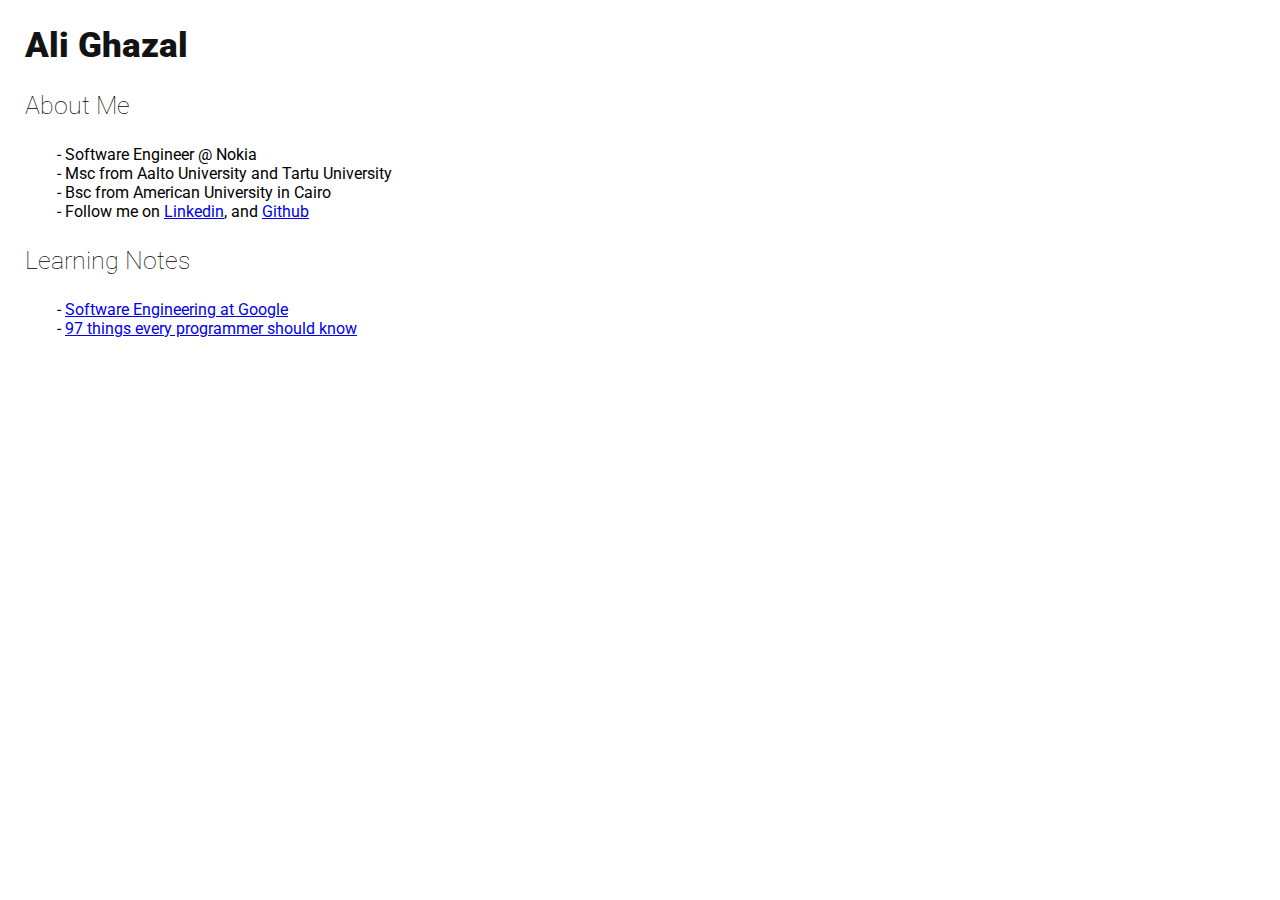
<file: index.html>
<html lang="en">
<head>
    <meta charset="UTF-8">
    <meta http-equiv="X-UA-Compatible" content="IE=edge">
    <meta name="viewport" content="width=device-width, initial-scale=1.0">
    <link rel="preconnect" href="https://fonts.gstatic.com">
    <link href="https://fonts.googleapis.com/css2?family=Roboto:wght@400;700&display=swap" rel="stylesheet">
    <link rel="stylesheet" href="./styles.css">
    
    <title>Ali Ghazal</title>
</head>
<body>
    <!-- title -->
    <h1 class="title"><a href="index"> Ali Ghazal</a></h1>

    <!-- about -->
    <div>
        <p class="section">About Me</p>
        <ul>
            <li> Software Engineer @ Nokia </li>
            <li> Msc from Aalto University and Tartu University </li>
            <li> Bsc from American University in Cairo </li>
            <li> Follow me on  <a href="https://www.linkedin.com/in/alighazal/"> Linkedin</a>,
                and <a href="https://github.com/alighazal/"> Github</a></li>
        </ul>
    </div>

    <div>
        <p class="section">Learning Notes</p>
        <ul>
            <li>  <a href="/learning/software_at_google.html"> Software Engineering at Google </a>  </li>
            <li>  <a href="/learning/things_every_programmer_should_know.html"> 97 things every programmer should know </a>  </li>
        </ul>
    </div>

</body>
</html>
</file>
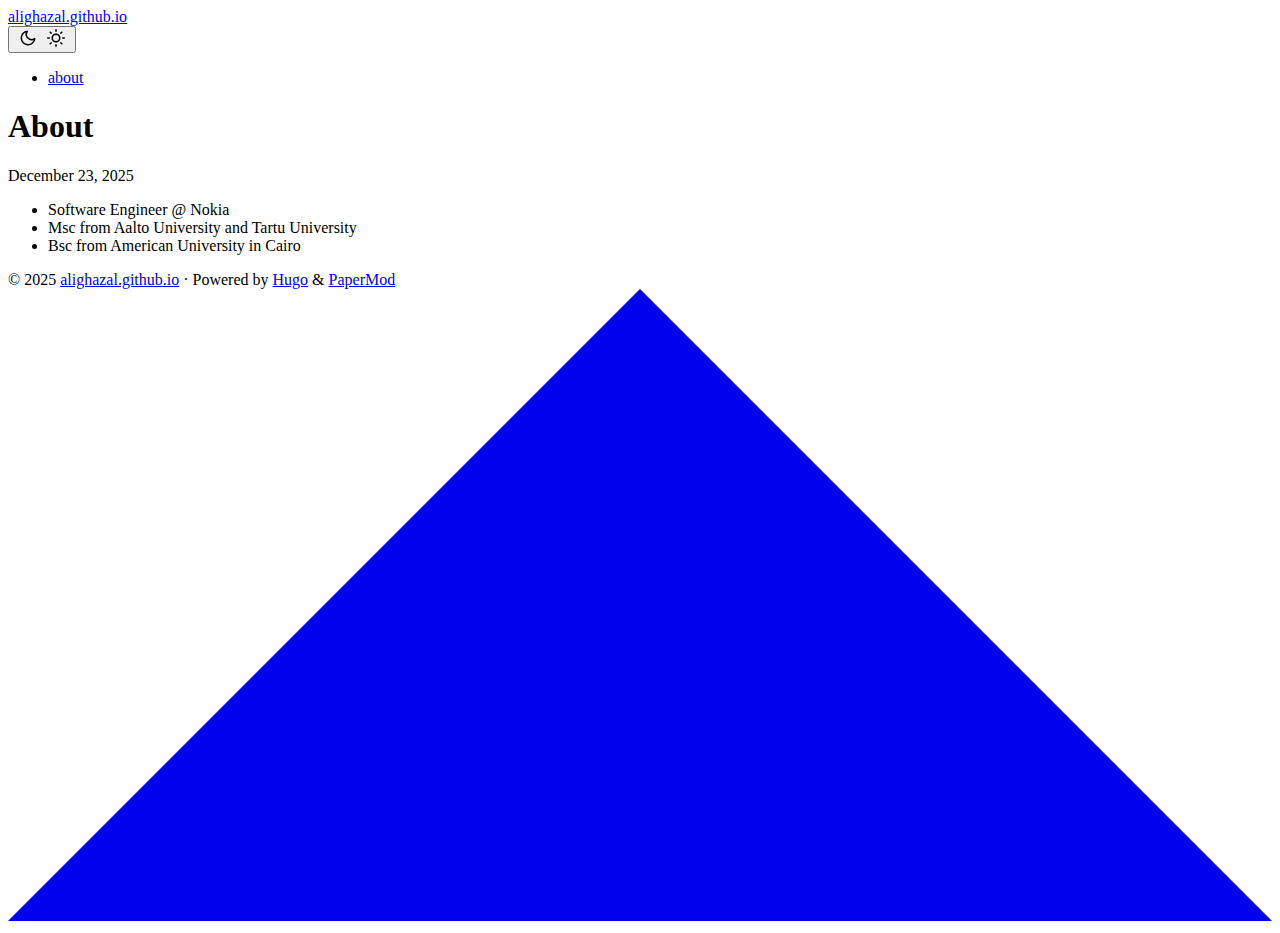
<file: about/index.html>
<!DOCTYPE html>
<html lang="en" dir="auto" data-theme="auto">

<head><meta charset="utf-8">
<meta http-equiv="X-UA-Compatible" content="IE=edge">
<meta name="viewport" content="width=device-width, initial-scale=1, shrink-to-fit=no">
<meta name="robots" content="index, follow">
<title>About | alighazal.github.io</title>
<meta name="keywords" content="">
<meta name="description" content="
Software Engineer @ Nokia
Msc from Aalto University and Tartu University
Bsc from American University in Cairo
">
<meta name="author" content="">
<link rel="canonical" href="https://alighazal.github.io/about/">
<link crossorigin="anonymous" href="/assets/css/stylesheet.fd5566c526ae48aadabd950798a2dc3568536401560eae5caac3765a42a9e7b5.css" integrity="sha256-/VVmxSauSKravZUHmKLcNWhTZAFWDq5cqsN2WkKp57U=" rel="preload stylesheet" as="style">
<link rel="icon" href="https://alighazal.github.io/favicon.ico">
<link rel="icon" type="image/png" sizes="16x16" href="https://alighazal.github.io/favicon-16x16.png">
<link rel="icon" type="image/png" sizes="32x32" href="https://alighazal.github.io/favicon-32x32.png">
<link rel="apple-touch-icon" href="https://alighazal.github.io/apple-touch-icon.png">
<link rel="mask-icon" href="https://alighazal.github.io/safari-pinned-tab.svg">
<meta name="theme-color" content="#2e2e33">
<meta name="msapplication-TileColor" content="#2e2e33">
<link rel="alternate" hreflang="en" href="https://alighazal.github.io/about/">
<noscript>
    <style>
        #theme-toggle,
        .top-link {
            display: none;
        }

    </style>
    <style>
        @media (prefers-color-scheme: dark) {
            :root {
                --theme: rgb(29, 30, 32);
                --entry: rgb(46, 46, 51);
                --primary: rgb(218, 218, 219);
                --secondary: rgb(155, 156, 157);
                --tertiary: rgb(65, 66, 68);
                --content: rgb(196, 196, 197);
                --code-block-bg: rgb(46, 46, 51);
                --code-bg: rgb(55, 56, 62);
                --border: rgb(51, 51, 51);
                color-scheme: dark;
            }

            .list {
                background: var(--theme);
            }

            .toc {
                background: var(--entry);
            }
        }

        @media (prefers-color-scheme: light) {
            .list::-webkit-scrollbar-thumb {
                border-color: var(--code-bg);
            }
        }

    </style>
</noscript>
<script>
    if (localStorage.getItem("pref-theme") === "dark") {
        document.querySelector("html").dataset.theme = 'dark';
    } else if (localStorage.getItem("pref-theme") === "light") {
       document.querySelector("html").dataset.theme = 'light';
    } else if (window.matchMedia('(prefers-color-scheme: dark)').matches) {
        document.querySelector("html").dataset.theme = 'dark';
    } else {
        document.querySelector("html").dataset.theme = 'light';
    }

</script><meta property="og:url" content="https://alighazal.github.io/about/">
  <meta property="og:site_name" content="alighazal.github.io">
  <meta property="og:title" content="About">
  <meta property="og:description" content=" Software Engineer @ Nokia Msc from Aalto University and Tartu University Bsc from American University in Cairo ">
  <meta property="og:locale" content="en-us">
  <meta property="og:type" content="article">
    <meta property="article:published_time" content="2025-12-23T16:43:11+02:00">
    <meta property="article:modified_time" content="2025-12-23T16:43:11+02:00">
<meta name="twitter:card" content="summary">
<meta name="twitter:title" content="About">
<meta name="twitter:description" content="
Software Engineer @ Nokia
Msc from Aalto University and Tartu University
Bsc from American University in Cairo
">


<script type="application/ld+json">
{
  "@context": "https://schema.org",
  "@type": "BreadcrumbList",
  "itemListElement": [
    {
      "@type": "ListItem",
      "position":  1 ,
      "name": "About",
      "item": "https://alighazal.github.io/about/"
    }
  ]
}
</script>
<script type="application/ld+json">
{
  "@context": "https://schema.org",
  "@type": "BlogPosting",
  "headline": "About",
  "name": "About",
  "description": " Software Engineer @ Nokia Msc from Aalto University and Tartu University Bsc from American University in Cairo ",
  "keywords": [
    
  ],
  "articleBody": " Software Engineer @ Nokia Msc from Aalto University and Tartu University Bsc from American University in Cairo ",
  "wordCount" : "17",
  "inLanguage": "en",
  "datePublished": "2025-12-23T16:43:11+02:00",
  "dateModified": "2025-12-23T16:43:11+02:00",
  "mainEntityOfPage": {
    "@type": "WebPage",
    "@id": "https://alighazal.github.io/about/"
  },
  "publisher": {
    "@type": "Organization",
    "name": "alighazal.github.io",
    "logo": {
      "@type": "ImageObject",
      "url": "https://alighazal.github.io/favicon.ico"
    }
  }
}
</script>
</head>
<body id="top">
    <header class="header">
    <nav class="nav">
        <div class="logo">
            <a href="https://alighazal.github.io/" accesskey="h" title="alighazal.github.io (Alt + H)">alighazal.github.io</a>
            <div class="logo-switches">
                <button id="theme-toggle" accesskey="t" title="(Alt + T)" aria-label="Toggle theme">
                    <svg id="moon" xmlns="http://www.w3.org/2000/svg" width="24" height="18" viewBox="0 0 24 24"
                        fill="none" stroke="currentColor" stroke-width="2" stroke-linecap="round"
                        stroke-linejoin="round">
                        <path d="M21 12.79A9 9 0 1 1 11.21 3 7 7 0 0 0 21 12.79z"></path>
                    </svg>
                    <svg id="sun" xmlns="http://www.w3.org/2000/svg" width="24" height="18" viewBox="0 0 24 24"
                        fill="none" stroke="currentColor" stroke-width="2" stroke-linecap="round"
                        stroke-linejoin="round">
                        <circle cx="12" cy="12" r="5"></circle>
                        <line x1="12" y1="1" x2="12" y2="3"></line>
                        <line x1="12" y1="21" x2="12" y2="23"></line>
                        <line x1="4.22" y1="4.22" x2="5.64" y2="5.64"></line>
                        <line x1="18.36" y1="18.36" x2="19.78" y2="19.78"></line>
                        <line x1="1" y1="12" x2="3" y2="12"></line>
                        <line x1="21" y1="12" x2="23" y2="12"></line>
                        <line x1="4.22" y1="19.78" x2="5.64" y2="18.36"></line>
                        <line x1="18.36" y1="5.64" x2="19.78" y2="4.22"></line>
                    </svg>
                </button>
            </div>
        </div>
        <ul id="menu">
            <li>
                <a href="https://alighazal.github.io/about/" title="about">
                    <span class="active">about</span>
                </a>
            </li>
        </ul>
    </nav>
</header>
<main class="main">

<article class="post-single">
  <header class="post-header">
    
    <h1 class="post-title entry-hint-parent">
      About
    </h1>
    <div class="post-meta"><span title='2025-12-23 16:43:11 +0200 EET'>December 23, 2025</span>

</div>
  </header> 
  <div class="post-content"><ul>
<li>Software Engineer @ Nokia</li>
<li>Msc from Aalto University and Tartu University</li>
<li>Bsc from American University in Cairo</li>
</ul>


  </div>

  <footer class="post-footer">
    <ul class="post-tags">
    </ul>
  </footer>
</article>
    </main>
    
<footer class="footer">
        <span>&copy; 2025 <a href="https://alighazal.github.io/">alighazal.github.io</a></span> · 

    <span>
        Powered by
        <a href="https://gohugo.io/" rel="noopener noreferrer" target="_blank">Hugo</a> &
        <a href="https://github.com/adityatelange/hugo-PaperMod/" rel="noopener" target="_blank">PaperMod</a>
    </span>
</footer>
<a href="#top" aria-label="go to top" title="Go to Top (Alt + G)" class="top-link" id="top-link" accesskey="g">
    <svg xmlns="http://www.w3.org/2000/svg" viewBox="0 0 12 6" fill="currentColor">
        <path d="M12 6H0l6-6z" />
    </svg>
</a>

<script>
    let menu = document.getElementById('menu');
    if (menu) {
        
        const scrollPosition = localStorage.getItem("menu-scroll-position");
        if (scrollPosition) {
            menu.scrollLeft = parseInt(scrollPosition, 10);
        }
        
        menu.onscroll = function () {
            localStorage.setItem("menu-scroll-position", menu.scrollLeft);
        }
    }

    document.querySelectorAll('a[href^="#"]').forEach(anchor => {
        anchor.addEventListener("click", function (e) {
            e.preventDefault();
            var id = this.getAttribute("href").substr(1);
            if (!window.matchMedia('(prefers-reduced-motion: reduce)').matches) {
                document.querySelector(`[id='${decodeURIComponent(id)}']`).scrollIntoView({
                    behavior: "smooth"
                });
            } else {
                document.querySelector(`[id='${decodeURIComponent(id)}']`).scrollIntoView();
            }
            if (id === "top") {
                history.replaceState(null, null, " ");
            } else {
                history.pushState(null, null, `#${id}`);
            }
        });
    });

</script>
<script>
    var mybutton = document.getElementById("top-link");
    window.onscroll = function () {
        if (document.body.scrollTop > 800 || document.documentElement.scrollTop > 800) {
            mybutton.style.visibility = "visible";
            mybutton.style.opacity = "1";
        } else {
            mybutton.style.visibility = "hidden";
            mybutton.style.opacity = "0";
        }
    };

</script>
<script>
    document.getElementById("theme-toggle").addEventListener("click", () => {
        const html = document.querySelector("html");
        if (html.dataset.theme === "dark") {
            html.dataset.theme = 'light';
            localStorage.setItem("pref-theme", 'light');
        } else {
            html.dataset.theme = 'dark';
            localStorage.setItem("pref-theme", 'dark');
        }
    })

</script>
</body>

</html>
</file>
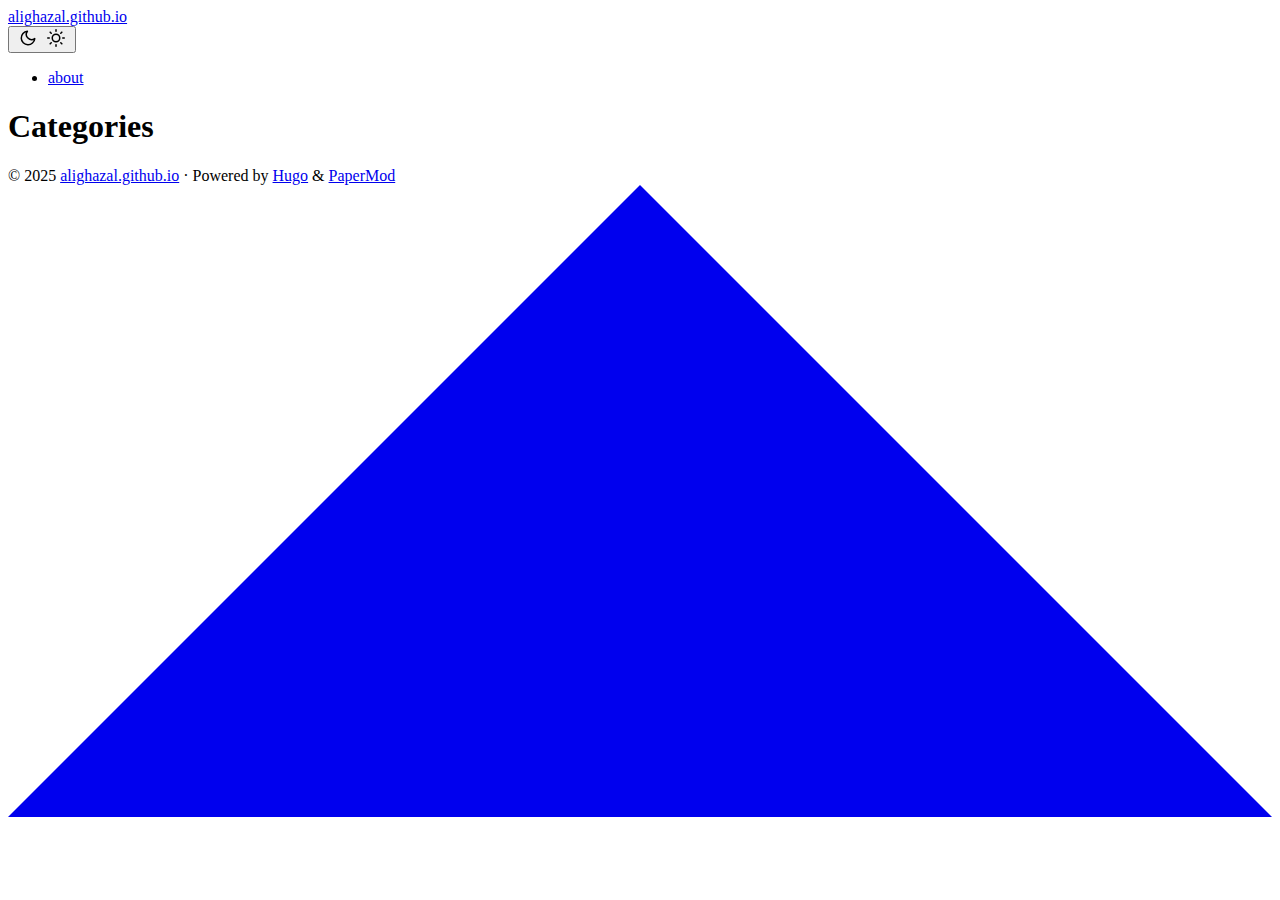
<file: categories/index.html>
<!DOCTYPE html>
<html lang="en" dir="auto" data-theme="auto">

<head><meta charset="utf-8">
<meta http-equiv="X-UA-Compatible" content="IE=edge">
<meta name="viewport" content="width=device-width, initial-scale=1, shrink-to-fit=no">
<meta name="robots" content="index, follow">
<title>Categories | alighazal.github.io</title>
<meta name="keywords" content="">
<meta name="description" content="">
<meta name="author" content="">
<link rel="canonical" href="https://alighazal.github.io/categories/">
<link crossorigin="anonymous" href="/assets/css/stylesheet.fd5566c526ae48aadabd950798a2dc3568536401560eae5caac3765a42a9e7b5.css" integrity="sha256-/VVmxSauSKravZUHmKLcNWhTZAFWDq5cqsN2WkKp57U=" rel="preload stylesheet" as="style">
<link rel="icon" href="https://alighazal.github.io/favicon.ico">
<link rel="icon" type="image/png" sizes="16x16" href="https://alighazal.github.io/favicon-16x16.png">
<link rel="icon" type="image/png" sizes="32x32" href="https://alighazal.github.io/favicon-32x32.png">
<link rel="apple-touch-icon" href="https://alighazal.github.io/apple-touch-icon.png">
<link rel="mask-icon" href="https://alighazal.github.io/safari-pinned-tab.svg">
<meta name="theme-color" content="#2e2e33">
<meta name="msapplication-TileColor" content="#2e2e33">
<link rel="alternate" type="application/rss+xml" href="https://alighazal.github.io/categories/index.xml" title="rss">
<link rel="alternate" hreflang="en" href="https://alighazal.github.io/categories/">
<noscript>
    <style>
        #theme-toggle,
        .top-link {
            display: none;
        }

    </style>
    <style>
        @media (prefers-color-scheme: dark) {
            :root {
                --theme: rgb(29, 30, 32);
                --entry: rgb(46, 46, 51);
                --primary: rgb(218, 218, 219);
                --secondary: rgb(155, 156, 157);
                --tertiary: rgb(65, 66, 68);
                --content: rgb(196, 196, 197);
                --code-block-bg: rgb(46, 46, 51);
                --code-bg: rgb(55, 56, 62);
                --border: rgb(51, 51, 51);
                color-scheme: dark;
            }

            .list {
                background: var(--theme);
            }

            .toc {
                background: var(--entry);
            }
        }

        @media (prefers-color-scheme: light) {
            .list::-webkit-scrollbar-thumb {
                border-color: var(--code-bg);
            }
        }

    </style>
</noscript>
<script>
    if (localStorage.getItem("pref-theme") === "dark") {
        document.querySelector("html").dataset.theme = 'dark';
    } else if (localStorage.getItem("pref-theme") === "light") {
       document.querySelector("html").dataset.theme = 'light';
    } else if (window.matchMedia('(prefers-color-scheme: dark)').matches) {
        document.querySelector("html").dataset.theme = 'dark';
    } else {
        document.querySelector("html").dataset.theme = 'light';
    }

</script><meta property="og:url" content="https://alighazal.github.io/categories/">
  <meta property="og:site_name" content="alighazal.github.io">
  <meta property="og:title" content="Categories">
  <meta property="og:locale" content="en-us">
  <meta property="og:type" content="website">
<meta name="twitter:card" content="summary">
<meta name="twitter:title" content="Categories">
<meta name="twitter:description" content="">

</head>
<body class="list" id="top">
    <header class="header">
    <nav class="nav">
        <div class="logo">
            <a href="https://alighazal.github.io/" accesskey="h" title="alighazal.github.io (Alt + H)">alighazal.github.io</a>
            <div class="logo-switches">
                <button id="theme-toggle" accesskey="t" title="(Alt + T)" aria-label="Toggle theme">
                    <svg id="moon" xmlns="http://www.w3.org/2000/svg" width="24" height="18" viewBox="0 0 24 24"
                        fill="none" stroke="currentColor" stroke-width="2" stroke-linecap="round"
                        stroke-linejoin="round">
                        <path d="M21 12.79A9 9 0 1 1 11.21 3 7 7 0 0 0 21 12.79z"></path>
                    </svg>
                    <svg id="sun" xmlns="http://www.w3.org/2000/svg" width="24" height="18" viewBox="0 0 24 24"
                        fill="none" stroke="currentColor" stroke-width="2" stroke-linecap="round"
                        stroke-linejoin="round">
                        <circle cx="12" cy="12" r="5"></circle>
                        <line x1="12" y1="1" x2="12" y2="3"></line>
                        <line x1="12" y1="21" x2="12" y2="23"></line>
                        <line x1="4.22" y1="4.22" x2="5.64" y2="5.64"></line>
                        <line x1="18.36" y1="18.36" x2="19.78" y2="19.78"></line>
                        <line x1="1" y1="12" x2="3" y2="12"></line>
                        <line x1="21" y1="12" x2="23" y2="12"></line>
                        <line x1="4.22" y1="19.78" x2="5.64" y2="18.36"></line>
                        <line x1="18.36" y1="5.64" x2="19.78" y2="4.22"></line>
                    </svg>
                </button>
            </div>
        </div>
        <ul id="menu">
            <li>
                <a href="https://alighazal.github.io/about/" title="about">
                    <span>about</span>
                </a>
            </li>
        </ul>
    </nav>
</header>
<main class="main">
<header class="page-header">
    <h1>Categories</h1>
</header>

<ul class="terms-tags">
</ul>
    </main>
    
<footer class="footer">
        <span>&copy; 2025 <a href="https://alighazal.github.io/">alighazal.github.io</a></span> · 

    <span>
        Powered by
        <a href="https://gohugo.io/" rel="noopener noreferrer" target="_blank">Hugo</a> &
        <a href="https://github.com/adityatelange/hugo-PaperMod/" rel="noopener" target="_blank">PaperMod</a>
    </span>
</footer>
<a href="#top" aria-label="go to top" title="Go to Top (Alt + G)" class="top-link" id="top-link" accesskey="g">
    <svg xmlns="http://www.w3.org/2000/svg" viewBox="0 0 12 6" fill="currentColor">
        <path d="M12 6H0l6-6z" />
    </svg>
</a>

<script>
    let menu = document.getElementById('menu');
    if (menu) {
        
        const scrollPosition = localStorage.getItem("menu-scroll-position");
        if (scrollPosition) {
            menu.scrollLeft = parseInt(scrollPosition, 10);
        }
        
        menu.onscroll = function () {
            localStorage.setItem("menu-scroll-position", menu.scrollLeft);
        }
    }

    document.querySelectorAll('a[href^="#"]').forEach(anchor => {
        anchor.addEventListener("click", function (e) {
            e.preventDefault();
            var id = this.getAttribute("href").substr(1);
            if (!window.matchMedia('(prefers-reduced-motion: reduce)').matches) {
                document.querySelector(`[id='${decodeURIComponent(id)}']`).scrollIntoView({
                    behavior: "smooth"
                });
            } else {
                document.querySelector(`[id='${decodeURIComponent(id)}']`).scrollIntoView();
            }
            if (id === "top") {
                history.replaceState(null, null, " ");
            } else {
                history.pushState(null, null, `#${id}`);
            }
        });
    });

</script>
<script>
    var mybutton = document.getElementById("top-link");
    window.onscroll = function () {
        if (document.body.scrollTop > 800 || document.documentElement.scrollTop > 800) {
            mybutton.style.visibility = "visible";
            mybutton.style.opacity = "1";
        } else {
            mybutton.style.visibility = "hidden";
            mybutton.style.opacity = "0";
        }
    };

</script>
<script>
    document.getElementById("theme-toggle").addEventListener("click", () => {
        const html = document.querySelector("html");
        if (html.dataset.theme === "dark") {
            html.dataset.theme = 'light';
            localStorage.setItem("pref-theme", 'light');
        } else {
            html.dataset.theme = 'dark';
            localStorage.setItem("pref-theme", 'dark');
        }
    })

</script>
</body>

</html>
</file>
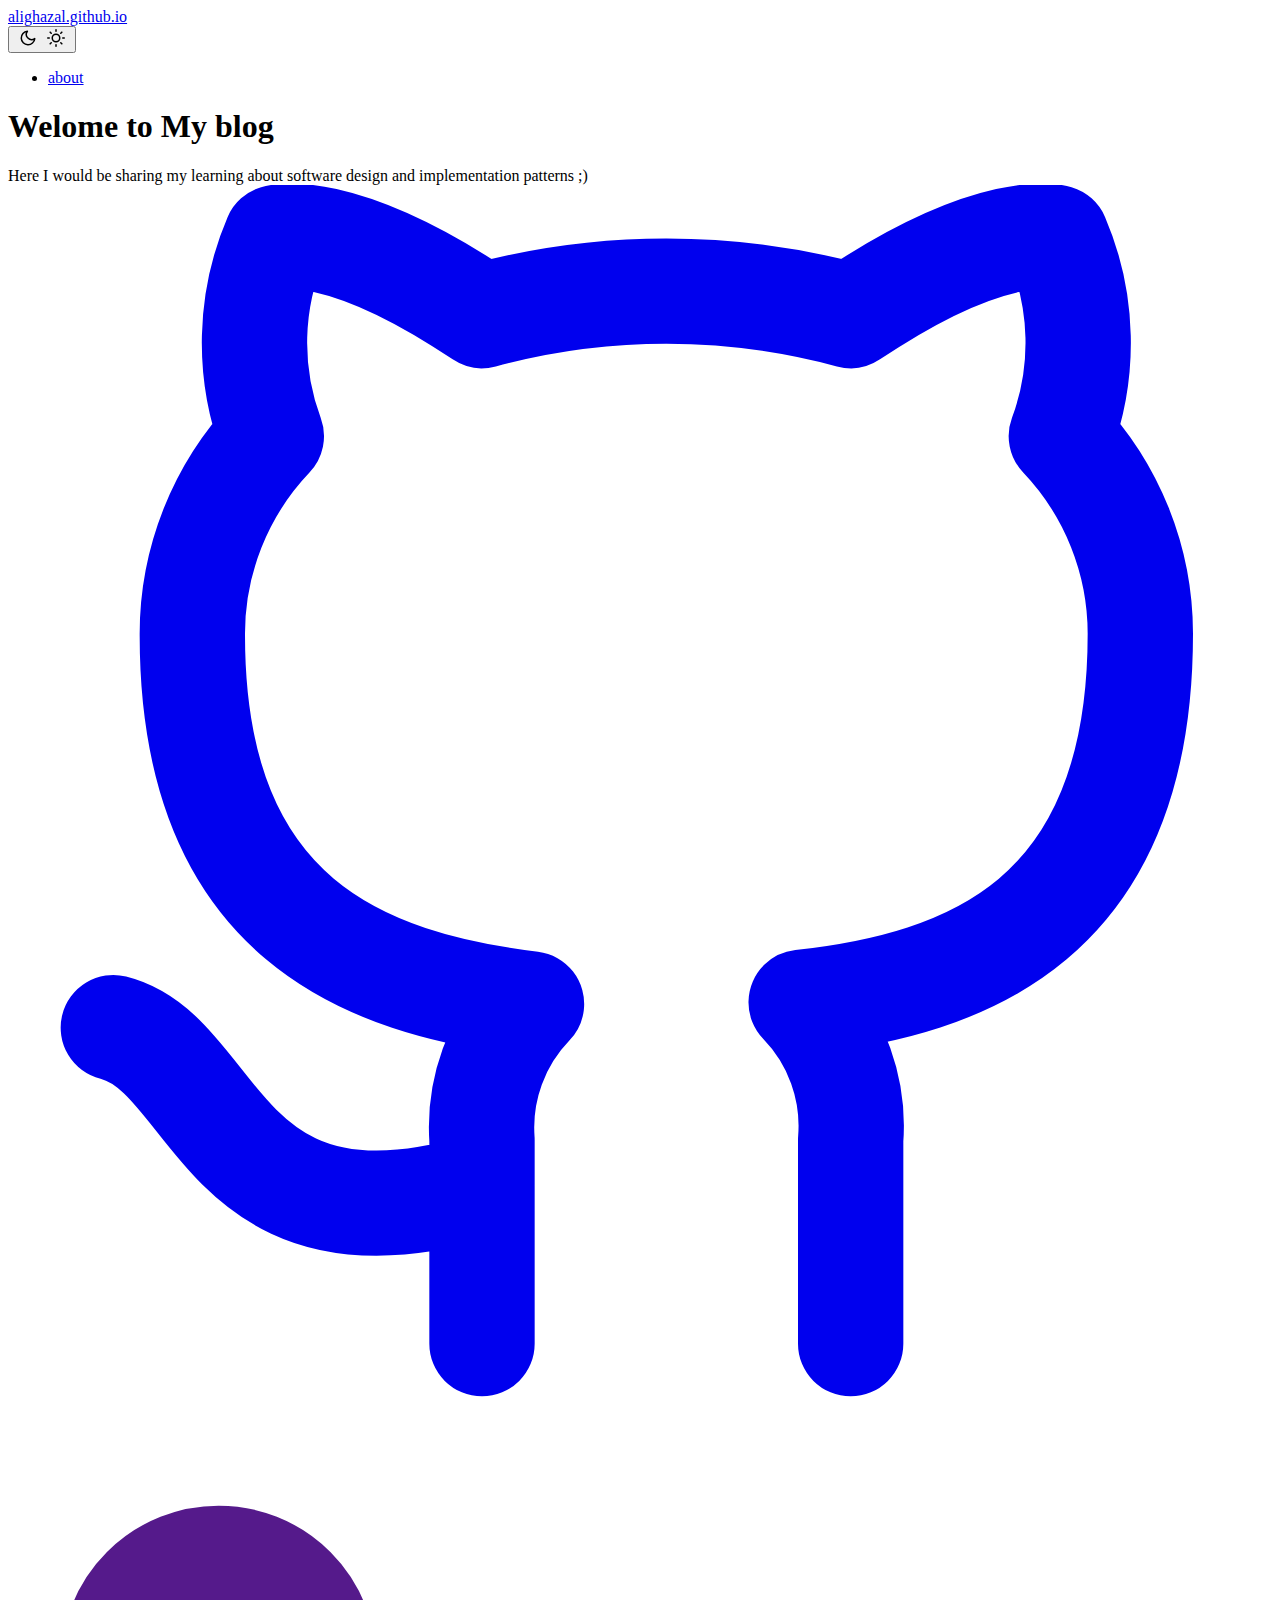
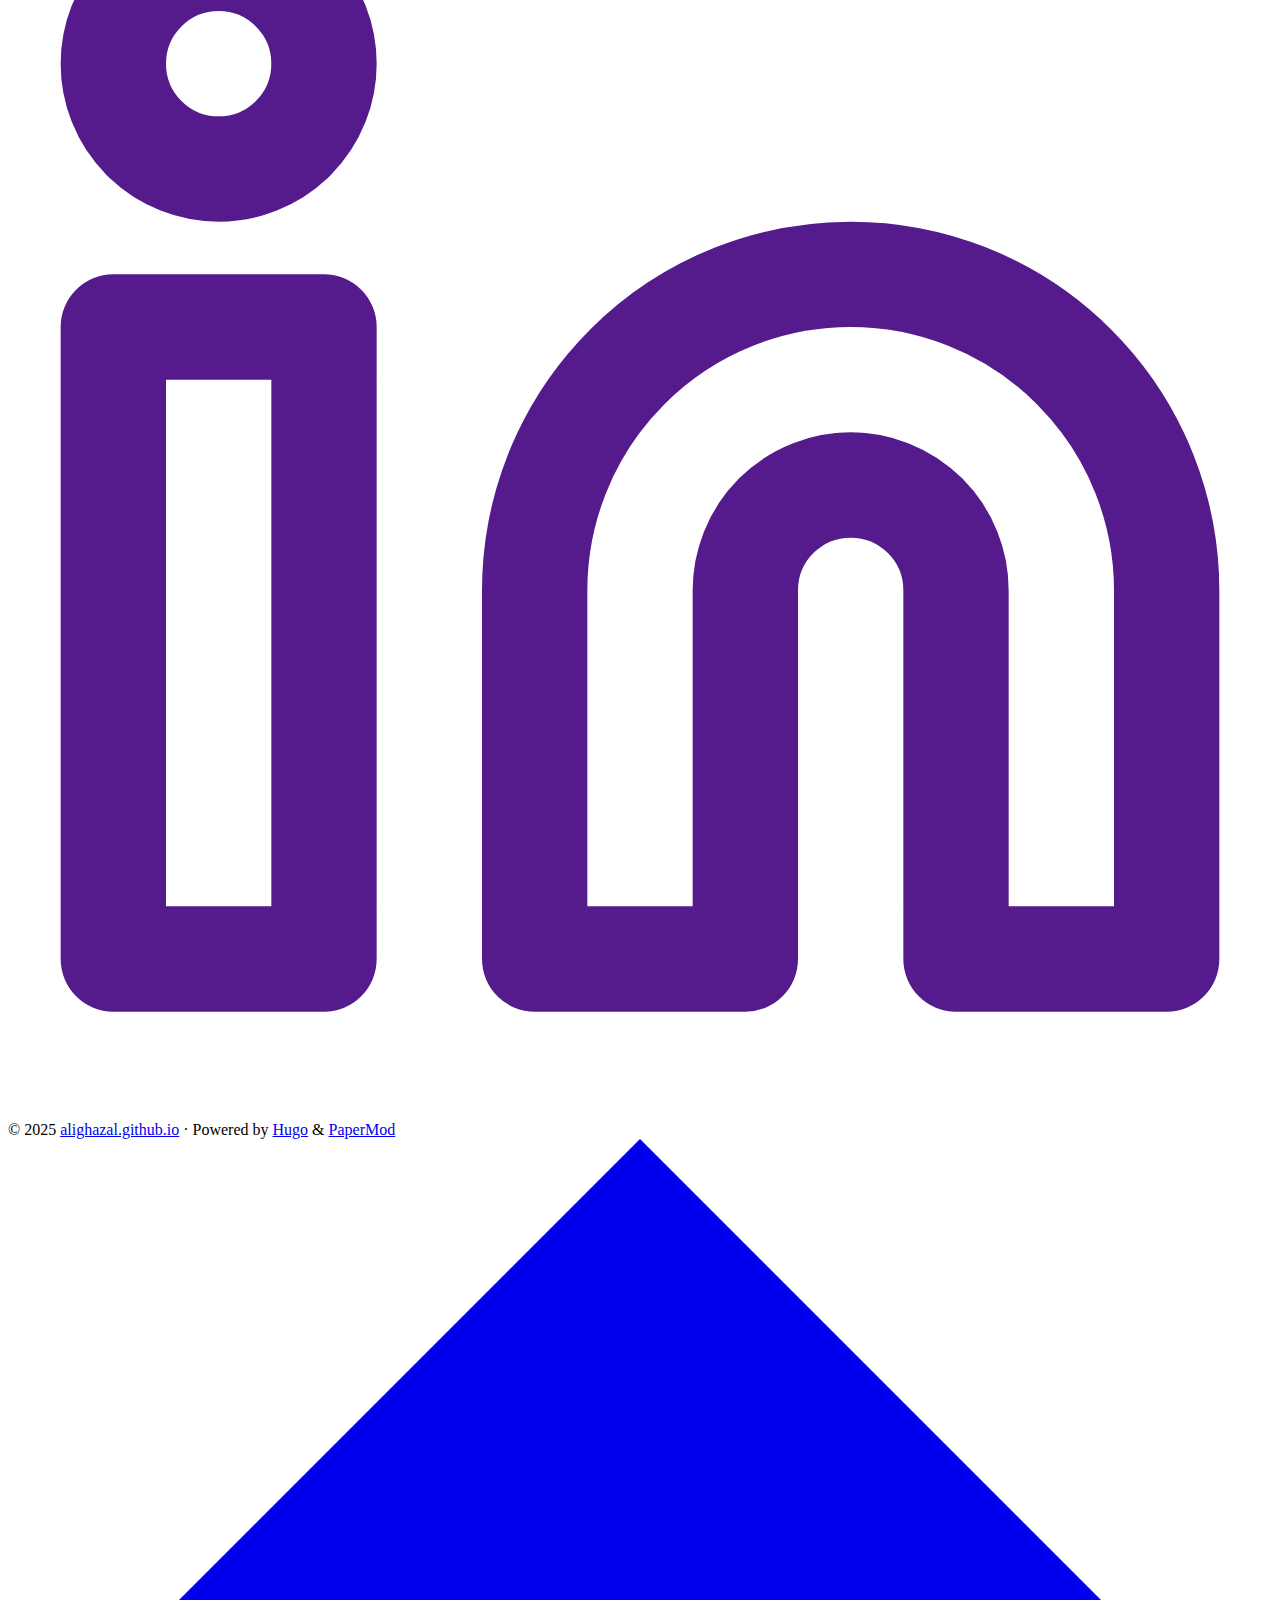
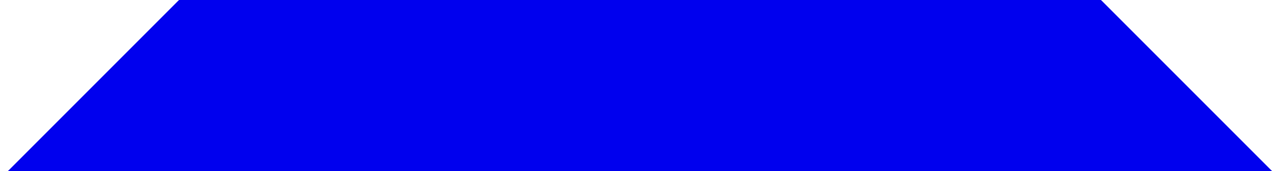
<file: public/index.html>
<!DOCTYPE html>
<html lang="en" dir="auto" data-theme="auto">

<head>
	<meta name="generator" content="Hugo 0.153.0"><meta charset="utf-8">
<meta http-equiv="X-UA-Compatible" content="IE=edge">
<meta name="viewport" content="width=device-width, initial-scale=1, shrink-to-fit=no">
<meta name="robots" content="index, follow">
<title>alighazal.github.io</title>

<meta name="description" content="">
<meta name="author" content="">
<link rel="canonical" href="https://alighazal.github.io/">
<link crossorigin="anonymous" href="/assets/css/stylesheet.fd5566c526ae48aadabd950798a2dc3568536401560eae5caac3765a42a9e7b5.css" integrity="sha256-/VVmxSauSKravZUHmKLcNWhTZAFWDq5cqsN2WkKp57U=" rel="preload stylesheet" as="style">
<link rel="icon" href="https://alighazal.github.io/favicon.ico">
<link rel="icon" type="image/png" sizes="16x16" href="https://alighazal.github.io/favicon-16x16.png">
<link rel="icon" type="image/png" sizes="32x32" href="https://alighazal.github.io/favicon-32x32.png">
<link rel="apple-touch-icon" href="https://alighazal.github.io/apple-touch-icon.png">
<link rel="mask-icon" href="https://alighazal.github.io/safari-pinned-tab.svg">
<meta name="theme-color" content="#2e2e33">
<meta name="msapplication-TileColor" content="#2e2e33">
<link rel="alternate" type="application/rss+xml" href="https://alighazal.github.io/index.xml" title="rss">
<link rel="alternate" hreflang="en" href="https://alighazal.github.io/">
<noscript>
    <style>
        #theme-toggle,
        .top-link {
            display: none;
        }

    </style>
    <style>
        @media (prefers-color-scheme: dark) {
            :root {
                --theme: rgb(29, 30, 32);
                --entry: rgb(46, 46, 51);
                --primary: rgb(218, 218, 219);
                --secondary: rgb(155, 156, 157);
                --tertiary: rgb(65, 66, 68);
                --content: rgb(196, 196, 197);
                --code-block-bg: rgb(46, 46, 51);
                --code-bg: rgb(55, 56, 62);
                --border: rgb(51, 51, 51);
                color-scheme: dark;
            }

            .list {
                background: var(--theme);
            }

            .toc {
                background: var(--entry);
            }
        }

        @media (prefers-color-scheme: light) {
            .list::-webkit-scrollbar-thumb {
                border-color: var(--code-bg);
            }
        }

    </style>
</noscript>
<script>
    if (localStorage.getItem("pref-theme") === "dark") {
        document.querySelector("html").dataset.theme = 'dark';
    } else if (localStorage.getItem("pref-theme") === "light") {
       document.querySelector("html").dataset.theme = 'light';
    } else if (window.matchMedia('(prefers-color-scheme: dark)').matches) {
        document.querySelector("html").dataset.theme = 'dark';
    } else {
        document.querySelector("html").dataset.theme = 'light';
    }

</script><meta property="og:url" content="https://alighazal.github.io/">
  <meta property="og:site_name" content="alighazal.github.io">
  <meta property="og:title" content="alighazal.github.io">
  <meta property="og:locale" content="en-us">
  <meta property="og:type" content="website">
<meta name="twitter:card" content="summary">
<meta name="twitter:title" content="alighazal.github.io">
<meta name="twitter:description" content="">

<script type="application/ld+json">
{
  "@context": "https://schema.org",
  "@type": "Organization",
  "name": "alighazal.github.io",
  "url": "https://alighazal.github.io/",
  "description": "",
  "logo": "https://alighazal.github.io/favicon.ico",
  "sameAs": [
      "https://github.com/alighazal", ""
  ]
}
</script>
</head>
<body class="list" id="top">
    <header class="header">
    <nav class="nav">
        <div class="logo">
            <a href="https://alighazal.github.io/" accesskey="h" title="alighazal.github.io (Alt + H)">alighazal.github.io</a>
            <div class="logo-switches">
                <button id="theme-toggle" accesskey="t" title="(Alt + T)" aria-label="Toggle theme">
                    <svg id="moon" xmlns="http://www.w3.org/2000/svg" width="24" height="18" viewBox="0 0 24 24"
                        fill="none" stroke="currentColor" stroke-width="2" stroke-linecap="round"
                        stroke-linejoin="round">
                        <path d="M21 12.79A9 9 0 1 1 11.21 3 7 7 0 0 0 21 12.79z"></path>
                    </svg>
                    <svg id="sun" xmlns="http://www.w3.org/2000/svg" width="24" height="18" viewBox="0 0 24 24"
                        fill="none" stroke="currentColor" stroke-width="2" stroke-linecap="round"
                        stroke-linejoin="round">
                        <circle cx="12" cy="12" r="5"></circle>
                        <line x1="12" y1="1" x2="12" y2="3"></line>
                        <line x1="12" y1="21" x2="12" y2="23"></line>
                        <line x1="4.22" y1="4.22" x2="5.64" y2="5.64"></line>
                        <line x1="18.36" y1="18.36" x2="19.78" y2="19.78"></line>
                        <line x1="1" y1="12" x2="3" y2="12"></line>
                        <line x1="21" y1="12" x2="23" y2="12"></line>
                        <line x1="4.22" y1="19.78" x2="5.64" y2="18.36"></line>
                        <line x1="18.36" y1="5.64" x2="19.78" y2="4.22"></line>
                    </svg>
                </button>
            </div>
        </div>
        <ul id="menu">
            <li>
                <a href="https://alighazal.github.io/about/" title="about">
                    <span>about</span>
                </a>
            </li>
        </ul>
    </nav>
</header>
<main class="main"> 
<article class="first-entry home-info">
    <header class="entry-header">
        <h1>Welome to My blog</h1>
    </header>
    <div class="entry-content">
        Here I would be sharing my learning about software design and implementation patterns ;)
    </div>
    <footer class="entry-footer">
        <div class="social-icons" >
    <a href="https://github.com/alighazal" target="_blank" rel="noopener noreferrer me"
        title="Github">
        <svg xmlns="http://www.w3.org/2000/svg" viewBox="0 0 24 24" fill="none" stroke="currentColor" stroke-width="2"
    stroke-linecap="round" stroke-linejoin="round">
    <path
        d="M9 19c-5 1.5-5-2.5-7-3m14 6v-3.87a3.37 3.37 0 0 0-.94-2.61c3.14-.35 6.44-1.54 6.44-7A5.44 5.44 0 0 0 20 4.77 5.07 5.07 0 0 0 19.91 1S18.73.65 16 2.48a13.38 13.38 0 0 0-7 0C6.27.65 5.09 1 5.09 1A5.07 5.07 0 0 0 5 4.77a5.44 5.44 0 0 0-1.5 3.78c0 5.42 3.3 6.61 6.44 7A3.37 3.37 0 0 0 9 18.13V22">
    </path>
</svg>
    </a>
    <a href="" target="_blank" rel="noopener noreferrer me"
        title="Linkedin">
        <svg xmlns="http://www.w3.org/2000/svg" viewBox="0 0 24 24" fill="none" stroke="currentColor" stroke-width="2"
    stroke-linecap="round" stroke-linejoin="round">
    <path d="M16 8a6 6 0 0 1 6 6v7h-4v-7a2 2 0 0 0-2-2 2 2 0 0 0-2 2v7h-4v-7a6 6 0 0 1 6-6z"></path>
    <rect x="2" y="9" width="4" height="12"></rect>
    <circle cx="4" cy="4" r="2"></circle>
</svg>
    </a>
</div>

    </footer>
</article>
    </main>
    
<footer class="footer">
        <span>&copy; 2025 <a href="https://alighazal.github.io/">alighazal.github.io</a></span> · 

    <span>
        Powered by
        <a href="https://gohugo.io/" rel="noopener noreferrer" target="_blank">Hugo</a> &
        <a href="https://github.com/adityatelange/hugo-PaperMod/" rel="noopener" target="_blank">PaperMod</a>
    </span>
</footer>
<a href="#top" aria-label="go to top" title="Go to Top (Alt + G)" class="top-link" id="top-link" accesskey="g">
    <svg xmlns="http://www.w3.org/2000/svg" viewBox="0 0 12 6" fill="currentColor">
        <path d="M12 6H0l6-6z" />
    </svg>
</a>

<script>
    let menu = document.getElementById('menu');
    if (menu) {
        
        const scrollPosition = localStorage.getItem("menu-scroll-position");
        if (scrollPosition) {
            menu.scrollLeft = parseInt(scrollPosition, 10);
        }
        
        menu.onscroll = function () {
            localStorage.setItem("menu-scroll-position", menu.scrollLeft);
        }
    }

    document.querySelectorAll('a[href^="#"]').forEach(anchor => {
        anchor.addEventListener("click", function (e) {
            e.preventDefault();
            var id = this.getAttribute("href").substr(1);
            if (!window.matchMedia('(prefers-reduced-motion: reduce)').matches) {
                document.querySelector(`[id='${decodeURIComponent(id)}']`).scrollIntoView({
                    behavior: "smooth"
                });
            } else {
                document.querySelector(`[id='${decodeURIComponent(id)}']`).scrollIntoView();
            }
            if (id === "top") {
                history.replaceState(null, null, " ");
            } else {
                history.pushState(null, null, `#${id}`);
            }
        });
    });

</script>
<script>
    var mybutton = document.getElementById("top-link");
    window.onscroll = function () {
        if (document.body.scrollTop > 800 || document.documentElement.scrollTop > 800) {
            mybutton.style.visibility = "visible";
            mybutton.style.opacity = "1";
        } else {
            mybutton.style.visibility = "hidden";
            mybutton.style.opacity = "0";
        }
    };

</script>
<script>
    document.getElementById("theme-toggle").addEventListener("click", () => {
        const html = document.querySelector("html");
        if (html.dataset.theme === "dark") {
            html.dataset.theme = 'light';
            localStorage.setItem("pref-theme", 'light');
        } else {
            html.dataset.theme = 'dark';
            localStorage.setItem("pref-theme", 'dark');
        }
    })

</script>
</body>

</html>
</file>
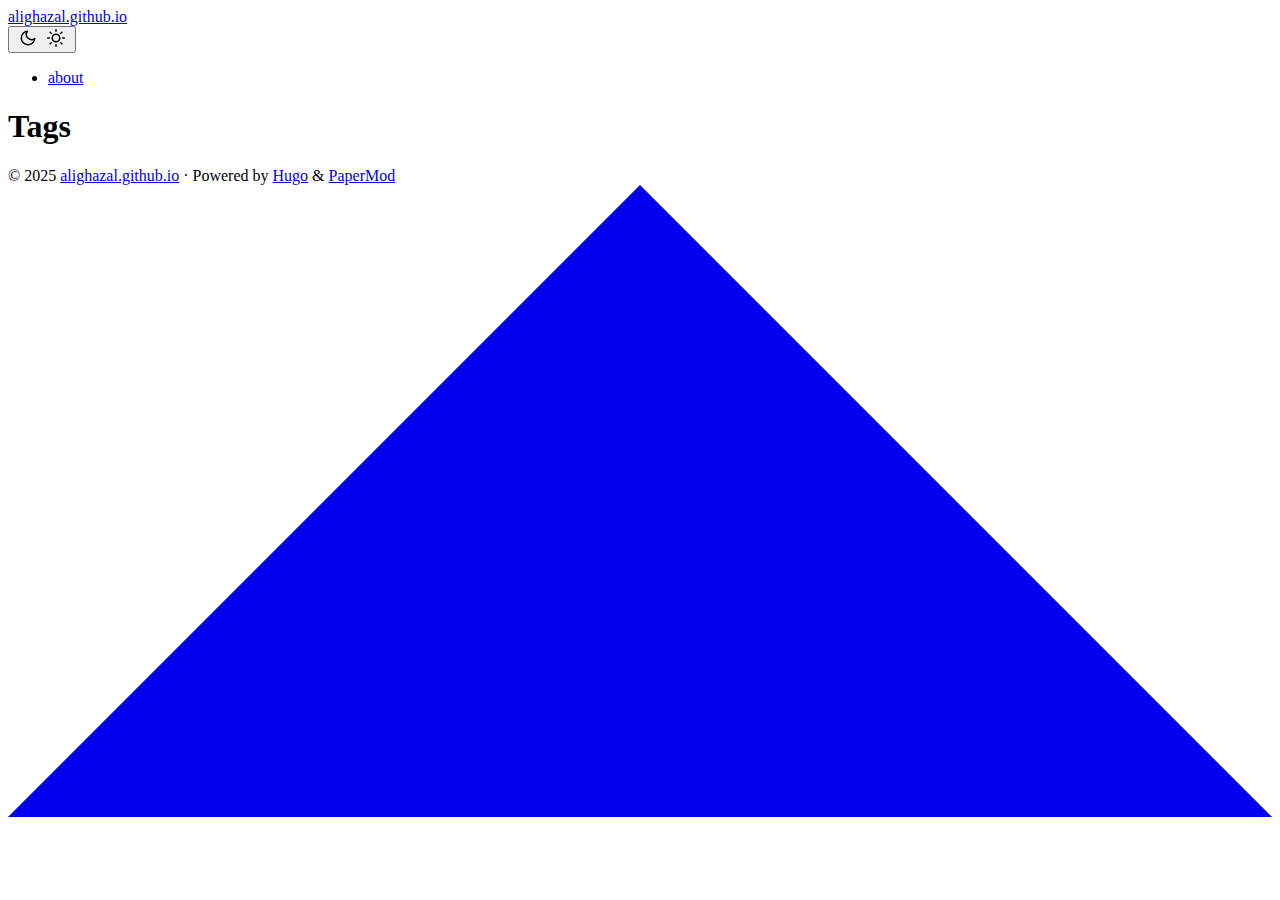
<file: tags/index.html>
<!DOCTYPE html>
<html lang="en" dir="auto" data-theme="auto">

<head><meta charset="utf-8">
<meta http-equiv="X-UA-Compatible" content="IE=edge">
<meta name="viewport" content="width=device-width, initial-scale=1, shrink-to-fit=no">
<meta name="robots" content="index, follow">
<title>Tags | alighazal.github.io</title>
<meta name="keywords" content="">
<meta name="description" content="">
<meta name="author" content="">
<link rel="canonical" href="https://alighazal.github.io/tags/">
<link crossorigin="anonymous" href="/assets/css/stylesheet.fd5566c526ae48aadabd950798a2dc3568536401560eae5caac3765a42a9e7b5.css" integrity="sha256-/VVmxSauSKravZUHmKLcNWhTZAFWDq5cqsN2WkKp57U=" rel="preload stylesheet" as="style">
<link rel="icon" href="https://alighazal.github.io/favicon.ico">
<link rel="icon" type="image/png" sizes="16x16" href="https://alighazal.github.io/favicon-16x16.png">
<link rel="icon" type="image/png" sizes="32x32" href="https://alighazal.github.io/favicon-32x32.png">
<link rel="apple-touch-icon" href="https://alighazal.github.io/apple-touch-icon.png">
<link rel="mask-icon" href="https://alighazal.github.io/safari-pinned-tab.svg">
<meta name="theme-color" content="#2e2e33">
<meta name="msapplication-TileColor" content="#2e2e33">
<link rel="alternate" type="application/rss+xml" href="https://alighazal.github.io/tags/index.xml" title="rss">
<link rel="alternate" hreflang="en" href="https://alighazal.github.io/tags/">
<noscript>
    <style>
        #theme-toggle,
        .top-link {
            display: none;
        }

    </style>
    <style>
        @media (prefers-color-scheme: dark) {
            :root {
                --theme: rgb(29, 30, 32);
                --entry: rgb(46, 46, 51);
                --primary: rgb(218, 218, 219);
                --secondary: rgb(155, 156, 157);
                --tertiary: rgb(65, 66, 68);
                --content: rgb(196, 196, 197);
                --code-block-bg: rgb(46, 46, 51);
                --code-bg: rgb(55, 56, 62);
                --border: rgb(51, 51, 51);
                color-scheme: dark;
            }

            .list {
                background: var(--theme);
            }

            .toc {
                background: var(--entry);
            }
        }

        @media (prefers-color-scheme: light) {
            .list::-webkit-scrollbar-thumb {
                border-color: var(--code-bg);
            }
        }

    </style>
</noscript>
<script>
    if (localStorage.getItem("pref-theme") === "dark") {
        document.querySelector("html").dataset.theme = 'dark';
    } else if (localStorage.getItem("pref-theme") === "light") {
       document.querySelector("html").dataset.theme = 'light';
    } else if (window.matchMedia('(prefers-color-scheme: dark)').matches) {
        document.querySelector("html").dataset.theme = 'dark';
    } else {
        document.querySelector("html").dataset.theme = 'light';
    }

</script><meta property="og:url" content="https://alighazal.github.io/tags/">
  <meta property="og:site_name" content="alighazal.github.io">
  <meta property="og:title" content="Tags">
  <meta property="og:locale" content="en-us">
  <meta property="og:type" content="website">
<meta name="twitter:card" content="summary">
<meta name="twitter:title" content="Tags">
<meta name="twitter:description" content="">

</head>
<body class="list" id="top">
    <header class="header">
    <nav class="nav">
        <div class="logo">
            <a href="https://alighazal.github.io/" accesskey="h" title="alighazal.github.io (Alt + H)">alighazal.github.io</a>
            <div class="logo-switches">
                <button id="theme-toggle" accesskey="t" title="(Alt + T)" aria-label="Toggle theme">
                    <svg id="moon" xmlns="http://www.w3.org/2000/svg" width="24" height="18" viewBox="0 0 24 24"
                        fill="none" stroke="currentColor" stroke-width="2" stroke-linecap="round"
                        stroke-linejoin="round">
                        <path d="M21 12.79A9 9 0 1 1 11.21 3 7 7 0 0 0 21 12.79z"></path>
                    </svg>
                    <svg id="sun" xmlns="http://www.w3.org/2000/svg" width="24" height="18" viewBox="0 0 24 24"
                        fill="none" stroke="currentColor" stroke-width="2" stroke-linecap="round"
                        stroke-linejoin="round">
                        <circle cx="12" cy="12" r="5"></circle>
                        <line x1="12" y1="1" x2="12" y2="3"></line>
                        <line x1="12" y1="21" x2="12" y2="23"></line>
                        <line x1="4.22" y1="4.22" x2="5.64" y2="5.64"></line>
                        <line x1="18.36" y1="18.36" x2="19.78" y2="19.78"></line>
                        <line x1="1" y1="12" x2="3" y2="12"></line>
                        <line x1="21" y1="12" x2="23" y2="12"></line>
                        <line x1="4.22" y1="19.78" x2="5.64" y2="18.36"></line>
                        <line x1="18.36" y1="5.64" x2="19.78" y2="4.22"></line>
                    </svg>
                </button>
            </div>
        </div>
        <ul id="menu">
            <li>
                <a href="https://alighazal.github.io/about/" title="about">
                    <span>about</span>
                </a>
            </li>
        </ul>
    </nav>
</header>
<main class="main">
<header class="page-header">
    <h1>Tags</h1>
</header>

<ul class="terms-tags">
</ul>
    </main>
    
<footer class="footer">
        <span>&copy; 2025 <a href="https://alighazal.github.io/">alighazal.github.io</a></span> · 

    <span>
        Powered by
        <a href="https://gohugo.io/" rel="noopener noreferrer" target="_blank">Hugo</a> &
        <a href="https://github.com/adityatelange/hugo-PaperMod/" rel="noopener" target="_blank">PaperMod</a>
    </span>
</footer>
<a href="#top" aria-label="go to top" title="Go to Top (Alt + G)" class="top-link" id="top-link" accesskey="g">
    <svg xmlns="http://www.w3.org/2000/svg" viewBox="0 0 12 6" fill="currentColor">
        <path d="M12 6H0l6-6z" />
    </svg>
</a>

<script>
    let menu = document.getElementById('menu');
    if (menu) {
        
        const scrollPosition = localStorage.getItem("menu-scroll-position");
        if (scrollPosition) {
            menu.scrollLeft = parseInt(scrollPosition, 10);
        }
        
        menu.onscroll = function () {
            localStorage.setItem("menu-scroll-position", menu.scrollLeft);
        }
    }

    document.querySelectorAll('a[href^="#"]').forEach(anchor => {
        anchor.addEventListener("click", function (e) {
            e.preventDefault();
            var id = this.getAttribute("href").substr(1);
            if (!window.matchMedia('(prefers-reduced-motion: reduce)').matches) {
                document.querySelector(`[id='${decodeURIComponent(id)}']`).scrollIntoView({
                    behavior: "smooth"
                });
            } else {
                document.querySelector(`[id='${decodeURIComponent(id)}']`).scrollIntoView();
            }
            if (id === "top") {
                history.replaceState(null, null, " ");
            } else {
                history.pushState(null, null, `#${id}`);
            }
        });
    });

</script>
<script>
    var mybutton = document.getElementById("top-link");
    window.onscroll = function () {
        if (document.body.scrollTop > 800 || document.documentElement.scrollTop > 800) {
            mybutton.style.visibility = "visible";
            mybutton.style.opacity = "1";
        } else {
            mybutton.style.visibility = "hidden";
            mybutton.style.opacity = "0";
        }
    };

</script>
<script>
    document.getElementById("theme-toggle").addEventListener("click", () => {
        const html = document.querySelector("html");
        if (html.dataset.theme === "dark") {
            html.dataset.theme = 'light';
            localStorage.setItem("pref-theme", 'light');
        } else {
            html.dataset.theme = 'dark';
            localStorage.setItem("pref-theme", 'dark');
        }
    })

</script>
</body>

</html>
</file>
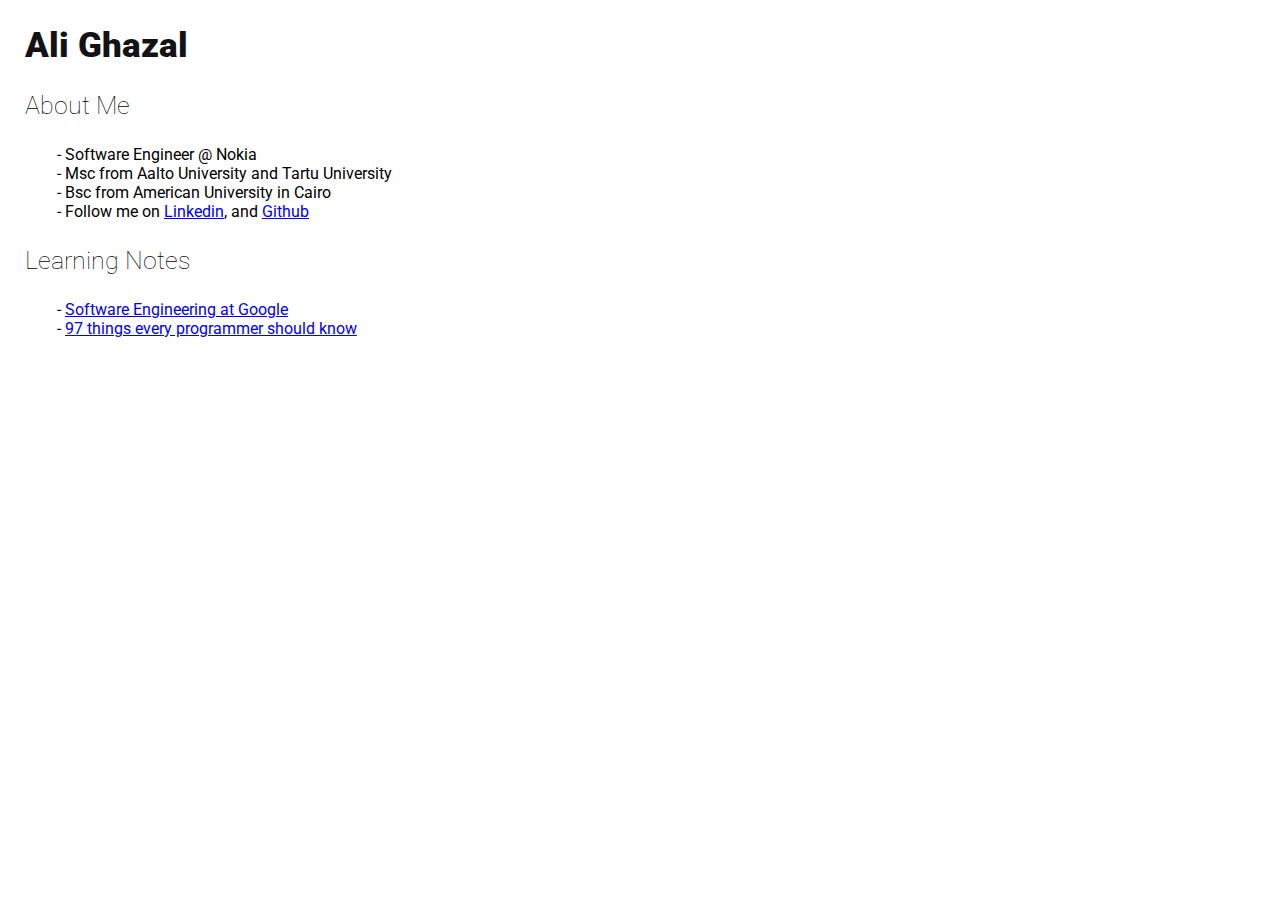
<file: page/1/index.html>
<!DOCTYPE html>
<html lang="en-us">
  <head>
    <title>https://alighazal.github.io/</title>
    <link rel="canonical" href="https://alighazal.github.io/">
    <meta charset="utf-8">
    <meta http-equiv="refresh" content="0; url=https://alighazal.github.io/">
  </head>
</html>
</file>
<file: styles.css>
body {
    font-family: 'Roboto', sans-serif;
    margin: 25px;
}

.title {
    font-size: 35px;
    font-weight: 900 ;
    
}

.title a{ 
    color: rgb(19, 19, 19);
    text-decoration: none;
}

.section{
    font-size: 25px;
    font-weight: 100;
}

.subtitle{
    font-size: 20px;
    color:rgb(22, 20, 20);
    font-weight: 100;
}

.alert{
    font-size: 20px;
    color:rgb(22, 20, 20);
    font-weight: 100;
}

.page-title{
    font-size: 30px;
    font-weight: 900;
}

ul  {
    list-style-type: '- ';
}
</file>
<file: assets/css/stylesheet.fd5566c526ae48aadabd950798a2dc3568536401560eae5caac3765a42a9e7b5.css>
/*
  PaperMod v8+
  License: MIT https://github.com/adityatelange/hugo-PaperMod/blob/master/LICENSE
  Copyright (c) 2020 nanxiaobei and adityatelange
  Copyright (c) 2021-2025 adityatelange
*/
:root{--gap:24px;--content-gap:20px;--nav-width:1024px;--main-width:720px;--header-height:60px;--footer-height:60px;--radius:8px;--theme:rgb(255, 255, 255);--entry:rgb(255, 255, 255);--primary:rgb(30, 30, 30);--secondary:rgb(108, 108, 108);--tertiary:rgb(214, 214, 214);--content:rgb(31, 31, 31);--code-block-bg:rgb(28, 29, 33);--code-bg:rgb(245, 245, 245);--border:rgb(238, 238, 238);color-scheme:light}:root[data-theme=dark]{--theme:rgb(29, 30, 32);--entry:rgb(46, 46, 51);--primary:rgb(218, 218, 219);--secondary:rgb(155, 156, 157);--tertiary:rgb(65, 66, 68);--content:rgb(196, 196, 197);--code-block-bg:rgb(46, 46, 51);--code-bg:rgb(55, 56, 62);--border:rgb(51, 51, 51);color-scheme:dark}.list{background:var(--code-bg)}[data-theme=dark] .list{background:var(--theme)}*,::after,::before{box-sizing:border-box}html{-webkit-tap-highlight-color:transparent;overflow-y:scroll;-webkit-text-size-adjust:100%;text-size-adjust:100%}a,button,body,h1,h2,h3,h4,h5,h6{color:var(--primary)}body{font-family:-apple-system,BlinkMacSystemFont,segoe ui,Roboto,Oxygen,Ubuntu,Cantarell,open sans,helvetica neue,sans-serif;font-size:18px;line-height:1.6;word-break:break-word;background:var(--theme)}article,aside,figcaption,figure,footer,header,hgroup,main,nav,section,table{display:block}h1,h2,h3,h4,h5,h6{line-height:1.2}h1,h2,h3,h4,h5,h6,p{margin-top:0;margin-bottom:0}ul{padding:0}a{text-decoration:none}body,figure,ul{margin:0}table{width:100%;border-collapse:collapse;border-spacing:0;overflow-x:auto;word-break:keep-all}button,input,textarea{padding:0;font:inherit;background:0 0;border:0}input,textarea{outline:0}button,input[type=button],input[type=submit]{cursor:pointer}input:-webkit-autofill,textarea:-webkit-autofill{box-shadow:0 0 0 50px var(--theme)inset}img{display:block;max-width:100%}.not-found{position:absolute;left:0;right:0;display:flex;align-items:center;justify-content:center;height:80%;font-size:160px;font-weight:700}.archive-posts{width:100%;font-size:16px}.archive-year{margin-top:40px}.archive-year:not(:last-of-type){border-bottom:2px solid var(--border)}.archive-month{display:flex;align-items:flex-start;padding:10px 0}.archive-month-header{margin:25px 0;width:200px}.archive-month:not(:last-of-type){border-bottom:1px solid var(--border)}.archive-entry{position:relative;padding:5px;margin:10px 0}.archive-entry-title{margin:5px 0;font-weight:400}.archive-count,.archive-meta{color:var(--secondary);font-size:14px}.footer,.top-link{font-size:12px;color:var(--secondary)}.footer{max-width:calc(var(--main-width) + var(--gap) * 2);margin:auto;padding:calc((var(--footer-height) - var(--gap))/2)var(--gap);text-align:center;line-height:24px}.footer span{margin-inline-start:1px;margin-inline-end:1px}.footer span:last-child{white-space:nowrap}.footer a{color:inherit;border-bottom:1px solid var(--secondary)}.footer a:hover{border-bottom:1px solid var(--primary)}.top-link{visibility:hidden;position:fixed;bottom:60px;right:30px;z-index:99;background:var(--tertiary);width:42px;height:42px;padding:12px;border-radius:64px;transition:visibility .5s,opacity .8s linear}.top-link,.top-link svg{filter:drop-shadow(0 0 0 var(--theme))}.footer a:hover,.top-link:hover{color:var(--primary)}.top-link:focus,#theme-toggle:focus{outline:0}.nav{display:flex;flex-wrap:wrap;justify-content:space-between;max-width:calc(var(--nav-width) + var(--gap) * 2);margin-inline-start:auto;margin-inline-end:auto;line-height:var(--header-height)}.nav a{display:block}.logo,#menu{display:flex;margin:auto var(--gap)}.logo{flex-wrap:inherit}.logo a{font-size:24px;font-weight:700}.logo a img,.logo a svg{display:inline;vertical-align:middle;pointer-events:none;transform:translate(0,-10%);border-radius:6px;margin-inline-end:8px}button#theme-toggle{font-size:26px;margin:auto 4px}[data-theme=dark] #moon{display:none}[data-theme=light] #sun{display:none}#menu{list-style:none;word-break:keep-all;overflow-x:auto;white-space:nowrap}#menu li+li{margin-inline-start:var(--gap)}#menu a{font-size:16px}#menu .active{font-weight:500;border-bottom:2px solid}.lang-switch li,.lang-switch ul,.logo-switches{display:inline-flex;margin:auto 4px}.lang-switch{display:flex;flex-wrap:inherit}.lang-switch a{margin:auto 3px;font-size:16px;font-weight:500}.logo-switches{flex-wrap:inherit}.main{position:relative;min-height:calc(100vh - var(--header-height) - var(--footer-height));max-width:calc(var(--main-width) + var(--gap) * 2);margin:auto;padding:var(--gap)}.page-header h1{font-size:40px}.pagination{display:flex}.pagination a{color:var(--theme);font-size:13px;line-height:36px;background:var(--primary);border-radius:calc(36px/2);padding:0 16px}.pagination .next{margin-inline-start:auto}.social-icons a{display:inline-flex;padding:10px}.social-icons a svg{height:26px;width:26px}code{direction:ltr}div.highlight,pre{position:relative}.copy-code{display:none;position:absolute;top:4px;right:4px;color:rgba(255,255,255,.8);background:rgba(78,78,78,.8);border-radius:var(--radius);padding:0 5px;font-size:14px;user-select:none}div.highlight:hover .copy-code,pre:hover .copy-code{display:block}.first-entry{position:relative;display:flex;flex-direction:column;justify-content:center;min-height:320px;margin:var(--gap)0 calc(var(--gap) * 2)}.first-entry .entry-header{overflow:hidden;display:-webkit-box;-webkit-box-orient:vertical;-webkit-line-clamp:3}.first-entry .entry-header h1{font-size:34px;line-height:1.3}.first-entry .entry-content{margin:14px 0;font-size:16px;-webkit-line-clamp:3}.first-entry .entry-footer{font-size:14px}.home-info .entry-content{-webkit-line-clamp:unset}.post-entry{position:relative;margin-bottom:var(--gap);padding:var(--gap);background:var(--entry);border-radius:var(--radius);transition:transform .1s;border:1px solid var(--border)}.post-entry:active{transform:scale(.96)}.tag-entry .entry-cover{display:none}.entry-header h2{font-size:24px;line-height:1.3}.entry-content{margin:8px 0;color:var(--secondary);font-size:14px;line-height:1.6;overflow:hidden;display:-webkit-box;-webkit-box-orient:vertical;-webkit-line-clamp:2}.entry-footer{color:var(--secondary);font-size:13px}.entry-link{position:absolute;left:0;right:0;top:0;bottom:0}.entry-hint{color:var(--secondary)}.entry-hint-parent{display:flex;justify-content:space-between}.entry-cover{font-size:14px;margin-bottom:var(--gap);text-align:center}.entry-cover img{border-radius:var(--radius);width:100%;height:auto}.entry-cover a{box-shadow:0 1px 0 var(--primary)}.page-header,.post-header{margin:24px auto var(--content-gap)}.post-title{margin-bottom:2px;font-size:40px}.post-description{margin-top:10px;margin-bottom:5px}.post-meta,.breadcrumbs{color:var(--secondary);font-size:14px}.breadcrumbs{display:flex;flex-wrap:wrap;align-items:center}.i18n_list{display:inline-flex}.post-meta .i18n_list li{list-style:none;margin:auto 3px}.breadcrumbs a{font-size:16px}.post-content{color:var(--content);margin:30px 0}.post-content h3,.post-content h4,.post-content h5,.post-content h6{margin:24px 0 16px}.post-content h1{margin:40px auto 32px;font-size:40px}.post-content h2{margin:32px auto 24px;font-size:32px}.post-content h3{font-size:24px}.post-content h4{font-size:16px}.post-content h5{font-size:14px}.post-content h6{font-size:12px}.post-content a,.post-meta .i18n_list li a,.toc a:hover{box-shadow:0 1px;box-decoration-break:clone;-webkit-box-decoration-break:clone}.post-content a code{margin:auto 0;border-radius:0;box-shadow:0 -1px 0 var(--primary)inset}.post-content del{text-decoration:line-through}.post-content dl,.post-content ol,.post-content p,.post-content figure,.post-content ul{margin-bottom:var(--content-gap)}.post-content ol,.post-content ul{padding-inline-start:20px}.post-content li{margin-top:5px}.post-content li p{margin-bottom:0}.post-content dl{display:flex;flex-wrap:wrap;margin:0}.post-content dt{width:25%;font-weight:700}.post-content dd{width:75%;margin-inline-start:0;padding-inline-start:10px}.post-content dd~dd,.post-content dt~dt{margin-top:10px}.post-content table{margin-bottom:var(--content-gap)}.post-content table th,.post-content table:not(.highlighttable,.highlight table,.gist .highlight) td{min-width:80px;padding:8px 5px;line-height:1.5;border-bottom:1px solid var(--border)}.post-content table th{text-align:start}.post-content table:not(.highlighttable) td code:only-child{margin:auto 0}.post-content .highlight table{border-radius:var(--radius)}.post-content .highlight:not(table){margin:10px auto;background:var(--code-block-bg)!important;border-radius:var(--radius);direction:ltr}.post-content li>.highlight{margin-inline-end:0}.post-content ul pre{margin-inline-start:calc(var(--gap) * -2)}.post-content .highlight pre{margin:0}.post-content .highlighttable{table-layout:fixed}.post-content .highlighttable td:first-child{width:40px}.post-content .highlighttable td .linenodiv{padding-inline-end:0!important}.post-content .highlighttable td .highlight,.post-content .highlighttable td .linenodiv pre{margin-bottom:0}.post-content code{margin:auto 4px;padding:4px 6px;font-size:.78em;line-height:1.5;background:var(--code-bg);border-radius:2px}.post-content pre code{display:grid;margin:auto 0;padding:10px;color:#d5d5d6;background:var(--code-block-bg)!important;border-radius:var(--radius);overflow-x:auto;word-break:break-all}.post-content blockquote{margin:20px 0;padding:0 14px;border-inline-start:3px solid var(--primary)}.post-content hr{margin:30px 0;height:2px;background:var(--tertiary);border:0}.post-content iframe{max-width:100%}.post-content img{border-radius:4px;margin:1rem 0}.post-content img[src*="#center"]{margin:1rem auto}.post-content figure.align-center{text-align:center}.post-content figure>figcaption{color:var(--primary);font-size:16px;font-weight:700;margin:8px 0 16px}.post-content figure>figcaption>p{color:var(--secondary);font-size:14px;font-weight:400}.toc{margin-bottom:var(--content-gap);border:1px solid var(--border);background:var(--code-bg);border-radius:var(--radius);padding:.4em}[data-theme=dark] .toc{background:var(--entry)}.toc details summary{cursor:zoom-in;margin-inline-start:10px;user-select:none}.toc details[open] summary{cursor:zoom-out}.toc .details{display:inline;font-weight:500}.toc .inner{margin:5px 20px;padding:0 10px;opacity:.9}.toc li ul{margin-inline-start:var(--gap)}.toc summary:focus{outline:0}.post-footer{margin-top:var(--content-gap)}.post-footer>*{margin-bottom:10px}.post-tags{display:flex;flex-wrap:wrap;gap:10px}.post-tags li{display:inline-block}.post-tags a,.share-buttons,.paginav{border-radius:var(--radius);background:var(--code-bg);border:1px solid var(--border)}.post-tags a{display:block;padding:0 14px;color:var(--secondary);font-size:14px;line-height:34px;background:var(--code-bg)}.post-tags a:hover,.paginav a:hover{background:var(--border)}.share-buttons{padding:10px;display:flex;justify-content:center;overflow-x:auto;gap:10px}.share-buttons li,.share-buttons a{display:inline-flex}.share-buttons a:not(:last-of-type){margin-inline-end:12px}h1:hover .anchor,h2:hover .anchor,h3:hover .anchor,h4:hover .anchor,h5:hover .anchor,h6:hover .anchor{display:inline-flex;color:var(--secondary);margin-inline-start:8px;font-weight:500;user-select:none}.paginav{display:flex;line-height:30px}.paginav a{padding-inline-start:14px;padding-inline-end:14px;border-radius:var(--radius)}.paginav .title{letter-spacing:1px;text-transform:uppercase;font-size:small;color:var(--secondary)}.paginav .prev,.paginav .next{width:50%}.paginav span:hover:not(.title){box-shadow:0 1px}.paginav .next{margin-inline-start:auto;text-align:right}[dir=rtl] .paginav .next{text-align:left}h1>a>svg{display:inline}img.in-text{display:inline;margin:auto}.buttons,.main .profile{display:flex;justify-content:center}.main .profile{align-items:center;min-height:calc(100vh - var(--header-height) - var(--footer-height) - (var(--gap) * 2));text-align:center}.profile .profile_inner{display:flex;flex-direction:column;align-items:center;gap:10px}.profile img{border-radius:50%}.buttons{flex-wrap:wrap;max-width:400px}.button{background:var(--tertiary);border-radius:var(--radius);margin:8px;padding:6px;transition:transform .1s}.button-inner{padding:0 8px}.button:active{transform:scale(.96)}#searchbox input{padding:4px 10px;width:100%;color:var(--primary);font-weight:700;border:2px solid var(--tertiary);border-radius:var(--radius)}#searchbox input:focus{border-color:var(--secondary)}#searchResults li{list-style:none;border-radius:var(--radius);padding:10px;margin:10px 0;position:relative;font-weight:500}#searchResults{margin:10px 0;width:100%}#searchResults li:active{transition:transform .1s;transform:scale(.98)}#searchResults a{position:absolute;width:100%;height:100%;top:0;left:0;outline:none}#searchResults .focus{transform:scale(.98);border:2px solid var(--tertiary)}.terms-tags li{display:inline-block;margin:10px;font-weight:500}.terms-tags a{display:block;padding:3px 10px;background:var(--tertiary);border-radius:6px;transition:transform .1s}.terms-tags a:active{background:var(--tertiary);transform:scale(.96)}.bg{color:#cad3f5;background-color:#24273a}.chroma{color:#cad3f5;background-color:#24273a}.chroma .x{}.chroma .err{color:#ed8796}.chroma .cl{}.chroma .lnlinks{outline:none;text-decoration:none;color:inherit}.chroma .lntd{vertical-align:top;padding:0;margin:0;border:0}.chroma .lntable{border-spacing:0;padding:0;margin:0;border:0}.chroma .hl{background-color:#474733}.chroma .lnt{white-space:pre;-webkit-user-select:none;user-select:none;margin-right:.4em;padding:0 .4em;color:#8087a2}.chroma .ln{white-space:pre;-webkit-user-select:none;user-select:none;margin-right:.4em;padding:0 .4em;color:#8087a2}.chroma .line{display:flex}.chroma .k{color:#c6a0f6}.chroma .kc{color:#f5a97f}.chroma .kd{color:#ed8796}.chroma .kn{color:#8bd5ca}.chroma .kp{color:#c6a0f6}.chroma .kr{color:#c6a0f6}.chroma .kt{color:#ed8796}.chroma .n{}.chroma .na{color:#8aadf4}.chroma .nb{color:#91d7e3}.chroma .bp{color:#91d7e3}.chroma .nc{color:#eed49f}.chroma .no{color:#eed49f}.chroma .nd{color:#8aadf4;font-weight:700}.chroma .ni{color:#8bd5ca}.chroma .ne{color:#f5a97f}.chroma .nf{color:#8aadf4}.chroma .fm{color:#8aadf4}.chroma .nl{color:#91d7e3}.chroma .nn{color:#f5a97f}.chroma .nx{}.chroma .py{color:#f5a97f}.chroma .nt{color:#c6a0f6}.chroma .nv{color:#f4dbd6}.chroma .vc{color:#f4dbd6}.chroma .vg{color:#f4dbd6}.chroma .vi{color:#f4dbd6}.chroma .vm{color:#f4dbd6}.chroma .l{}.chroma .ld{}.chroma .s{color:#a6da95}.chroma .sa{color:#ed8796}.chroma .sb{color:#a6da95}.chroma .sc{color:#a6da95}.chroma .dl{color:#8aadf4}.chroma .sd{color:#6e738d}.chroma .s2{color:#a6da95}.chroma .se{color:#8aadf4}.chroma .sh{color:#6e738d}.chroma .si{color:#a6da95}.chroma .sx{color:#a6da95}.chroma .sr{color:#8bd5ca}.chroma .s1{color:#a6da95}.chroma .ss{color:#a6da95}.chroma .m{color:#f5a97f}.chroma .mb{color:#f5a97f}.chroma .mf{color:#f5a97f}.chroma .mh{color:#f5a97f}.chroma .mi{color:#f5a97f}.chroma .il{color:#f5a97f}.chroma .mo{color:#f5a97f}.chroma .o{color:#91d7e3;font-weight:700}.chroma .ow{color:#91d7e3;font-weight:700}.chroma .p{}.chroma .c{color:#6e738d;font-style:italic}.chroma .ch{color:#6e738d;font-style:italic}.chroma .cm{color:#6e738d;font-style:italic}.chroma .c1{color:#6e738d;font-style:italic}.chroma .cs{color:#6e738d;font-style:italic}.chroma .cp{color:#6e738d;font-style:italic}.chroma .cpf{color:#6e738d;font-weight:700;font-style:italic}.chroma .g{}.chroma .gd{color:#ed8796;background-color:#363a4f}.chroma .ge{font-style:italic}.chroma .gr{color:#ed8796}.chroma .gh{color:#f5a97f;font-weight:700}.chroma .gi{color:#a6da95;background-color:#363a4f}.chroma .go{}.chroma .gp{}.chroma .gs{font-weight:700}.chroma .gu{color:#f5a97f;font-weight:700}.chroma .gt{color:#ed8796}.chroma .gl{text-decoration:underline}.chroma .w{}.chroma{background-color:unset!important}.chroma .hl{display:flex}.chroma .lnt{padding:0 0 0 12px}.highlight pre.chroma code{padding:8px 0}.highlight pre.chroma .line .cl,.chroma .ln{padding:0 10px}.chroma .lntd:last-of-type{width:100%}::-webkit-scrollbar-track{background:0 0}::-webkit-scrollbar-thumb{background:var(--tertiary);border:5px solid var(--theme);border-radius:var(--radius)}[data-theme=light] .list::-webkit-scrollbar-thumb{border:5px solid var(--code-bg)}::-webkit-scrollbar-thumb:hover{background:var(--secondary)}::-webkit-scrollbar:not(.highlighttable,.highlight table,.gist .highlight){background:var(--theme)}.post-content .highlighttable td .highlight pre code::-webkit-scrollbar{display:none}.post-content :not(table) ::-webkit-scrollbar-thumb{border:2px solid var(--code-block-bg);background:#717175}.post-content :not(table) ::-webkit-scrollbar-thumb:hover{background:#a3a3a5}.gist table::-webkit-scrollbar-thumb{border:2px solid #fff;background:#adadad}.gist table::-webkit-scrollbar-thumb:hover{background:#707070}.post-content table::-webkit-scrollbar-thumb{border-width:2px}@media screen and (min-width:768px){::-webkit-scrollbar{width:19px;height:11px}}@media screen and (max-width:768px){:root{--gap:14px}.profile img{transform:scale(.85)}.first-entry{min-height:260px}.archive-month{flex-direction:column}.archive-year{margin-top:20px}.footer{padding:calc((var(--footer-height) - var(--gap) - 10px)/2)var(--gap)}}@media screen and (max-width:900px){.list .top-link{transform:translateY(-5rem)}}@media screen and (max-width:340px){.share-buttons{justify-content:unset}}@media(prefers-reduced-motion){.terms-tags a:active,.button:active,.post-entry:active,.top-link,#searchResults .focus,#searchResults li:active{transform:none}}
</file>
